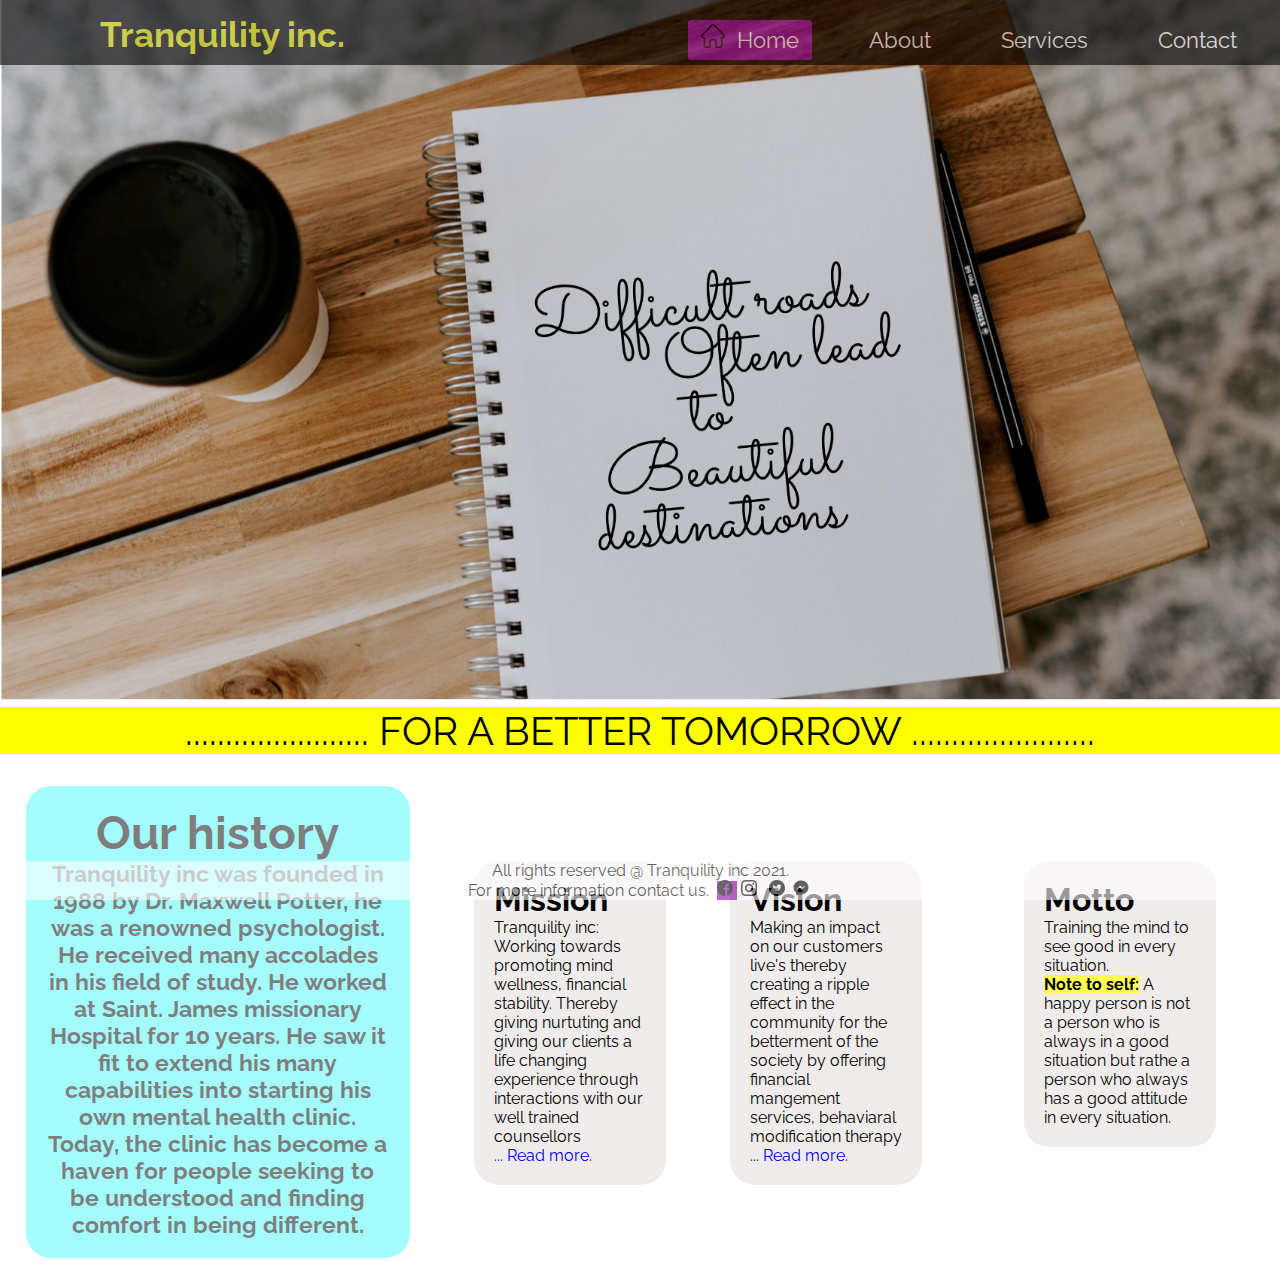
<file: index.html>
<!DOCTYPE html>
<html>

<head>

    <meta charset="UTF-8">
    <meta name="viewport" content="width=device-width, initial-scale=1.0">
    <link rel="preconnect" href="https://fonts.gstatic.com">
    <link href="https://fonts.googleapis.com/css2?family=Raleway:wght@300&display=swap" rel="stylesheet">
    <link href="https://fonts.googleapis.com/css2?family=Acme&display=swap" rel="stylesheet">
    <link href="https://fonts.googleapis.com/css2?family=Yusei+Magic&display=swap" rel="stylesheet">
    <link href="https://fonts.googleapis.com/css2?family=Hammersmith+One&display=swap" rel="stylesheet">
    <link href="https://fonts.googleapis.com/css2?family=Sriracha&display=swap" rel="stylesheet">
    <link href="https://fonts.googleapis.com/css2?family=Josefin+Sans:ital,wght@1,700&display=swap" rel="stylesheet">
    <link href="https://fonts.googleapis.com/css2?family=Akaya+Telivigala&display=swap" rel="stylesheet">
    <link rel="stylesheet" href="style.css">
    <link href="https://fonts.googleapis.com/css2?family=Raleway:wght@300&display=swap" rel="stylesheet">

    <title>Home Page</title>

    <style>
        body {
            overflow: scroll;
            font-family: Raleway;
        }
        
        #home {
            width: 100%;
            height: 700px;
            /* background: url("IMAGES/w1.png"); */
            background: url("IMAGES/lj.png");
            background-size: cover;
        }
        
        #b4 {
            margin-left: 2%;
            margin-top: 25px;
            border-radius: 25px;
           text-align: center;
            background-color:rgb(77, 250, 250);
           opacity: 0.5;
            padding: 20px;
            max-width: 30%;
            height: fit-content;
            color: black;
            float: left;
            font-size: 23px;
        }
        
        #b1 {
            margin-left: 5%;
            margin-top: 100px;
            border-radius: 25px;
            background: rgb(241, 236, 236);
            padding: 20px;
            max-width: 15%;
            height: auto;
            float: left;
        }
        
        #b2 {
            margin-left: 5%;
            margin-top: 100px;
            border-radius: 25px;
            background: rgb(241, 236, 236);
            padding: 20px;
            width: 15%;
            height: auto;
            float: left;
        }
        
        #b3 {
            margin-right: 5%;
            margin-top: 100px;
            border-radius: 25px;
            background: rgb(241, 236, 236);
            padding: 20px;
            width: 15%;
            height: auto;
            float: right;
            box-shadow: rgb(20, 20, 20);
        }
        
        #wel {
            height: fit-content;
            color: black;
            background-color:yellow;
            font-family: 'Raleway', sans-serif;
            text-align: center;
            font-size: 40px;
            margin-top: 7px;
            margin-bottom: 7px;
           
        }
        
    </style>
</head>

<body>
    <!-- nav menu -->
    <nav>

        <label class="logo">Tranquility inc.</label>
        <ul>
            <li>
                <a class="active" href="index.html"><img src="IMAGES/home.png">&nbsp; Home</a>
            </li>
            <li>
                <a href="aboutus.html"><img src="IMAGES/question.png">&nbsp;About</a>
            </li>
            <li>
                <a href="services.html"><img src="IMAGES/call-center.png">&nbsp;Services</a>
            </li>
            <li>
                <a href="contactus.html"><img src="IMAGES/call.png">&nbsp;Contact</a>
            </li>

        </ul>
    </nav>

    <!-- image -->
    <div id="home">
    </div>

    <!-- TITLE-->
    <div id="wel">....................... FOR A BETTER TOMORROW .......................</div>

     <!-- Explanation divs -->
    <div style="background-color: white; height: 500px;">
        <div id="b4">
            <h1 style="color:black; font-weight: bolder;">Our history</h1>

            <p style="font-weight: bold; color: black; font-weight: bold;">
                Tranquility inc was founded in 1988 by Dr. Maxwell Potter, he was a renowned psychologist. He received many accolades in his field of study. He worked at Saint. James missionary Hospital for 10 years. He saw it fit to extend his many capabilities into
                starting his own mental health clinic. Today, the clinic has become a haven for people seeking to be understood and finding comfort in being different.
            </p>

        </div>

        <div id="b1">
            <h1>Mission</h1>
            <p>
                Tranquility inc: Working towards promoting mind wellness, financial stability. Thereby giving nurtuting and giving our clients a life changing experience through interactions with our well trained counsellors</br><a href="aboutus.html">...
                    Read more.</a>
            </p>
        </div>

        <div id="b2">
            <h1>Vision</h1>
            <p> Making an impact on our customers live's thereby creating a ripple effect in the community for the betterment of the society by offering financial mangement services, behaviaral modification therapy ...
                <a href="aboutus.html">
                Read more.</a>
            </p>

        </div>
        <div id="b3">
            <h1>Motto</h1>
            <p>
                Training the mind to see good in every situation.
                </br>
                <mark style="background-color: rgb(255, 255, 81); font-weight: bold;">
                
                Note to self:</mark> A happy person is not a person who is always in a good situation but rathe a person who always has a good attitude in every situation.
            </p>
        </div>
    </div>

    <!-- Footer -->

    <div id="footer">
        <p style="color: black;">All rights reserved @ Tranquility inc 2021.
        </p>
        <p style="color: black;"> For more information
    
            <a href="contact,html" style="color: black;">contact us.</a>&nbsp;
    
            <a class="active" href="#" style="color: black;"><img src="IMAGES/facebook.png">&nbsp;</a>
    
            <a href="#" style="color: white;"><img src="IMAGES/instagram.jpg"> &nbsp;</a>
    
            <a href="#" style="color: white;"><img src="IMAGES/twitter.jpg">&nbsp;</a>
    
            <a href="#" style="color: white;"><img src="IMAGES/messenger.png">&nbsp;</a>
        </p>
      </div>

    


</body>

</html>
</file>
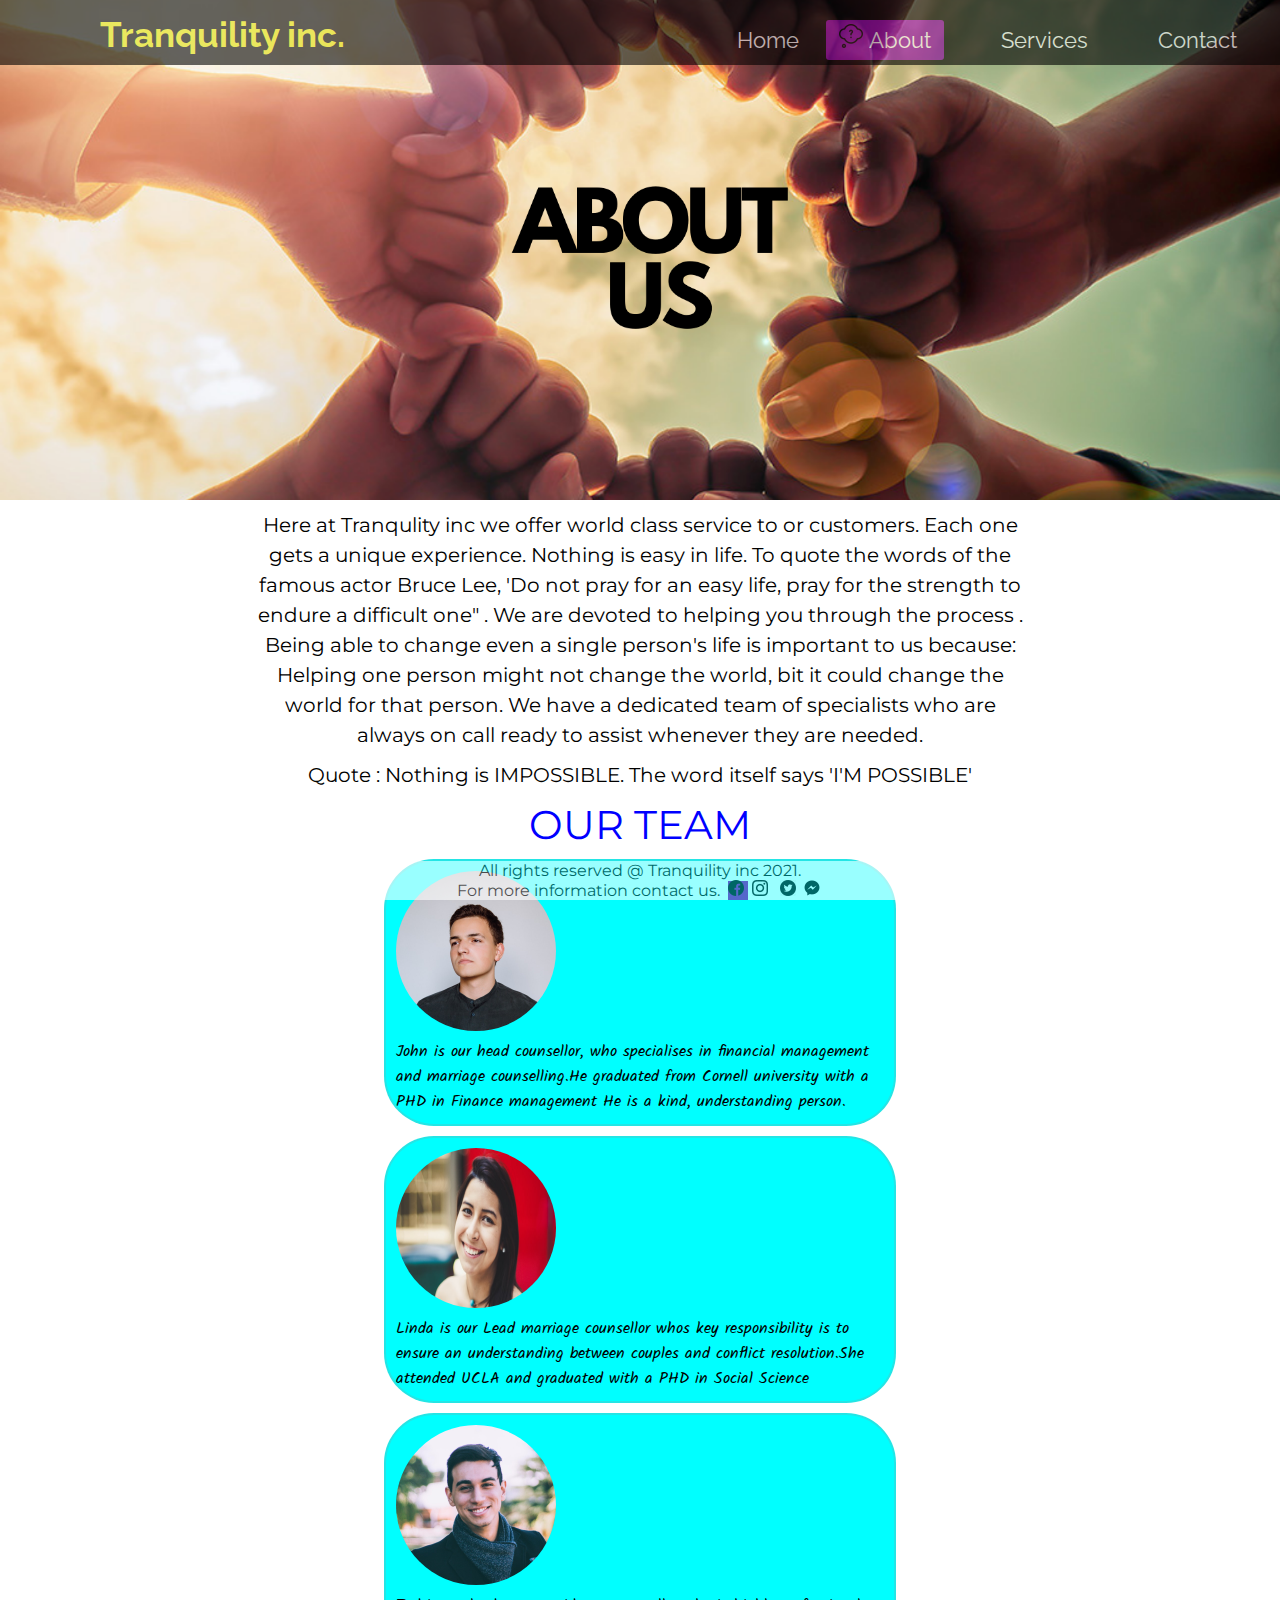
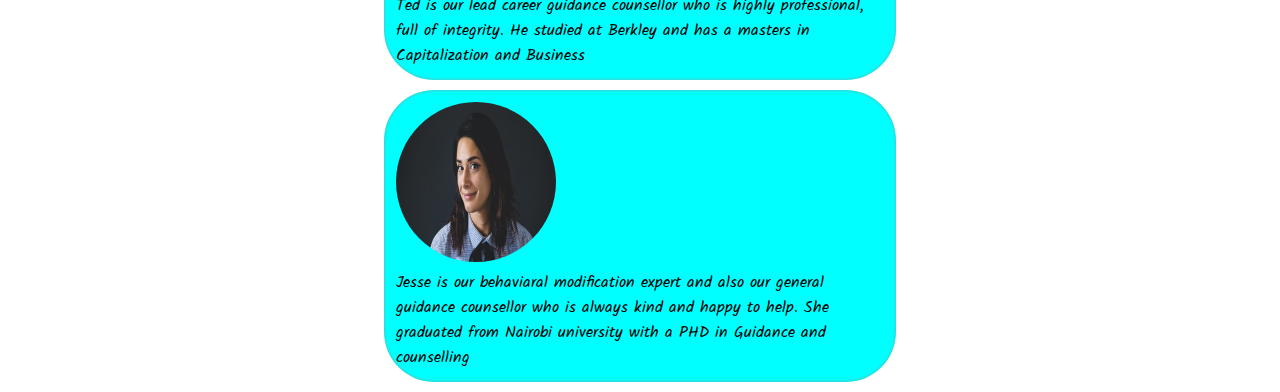
<file: aboutus.html>
<!DOCTYPE html>
<html><title>About Us</title>
<meta name="viewport" content="width=device-width, initial-scale=1.0">
<link rel="stylesheet" href="style.css">
<link rel="preconnect" href="https://fonts.gstatic.com">
<link href="https://fonts.googleapis.com/css2?family=Raleway:wght@300&display=swap" rel="stylesheet">
<link href="https://fonts.googleapis.com/css2?family=Montserrat:wght@300&display=swap" rel="stylesheet">
<link href="https://fonts.googleapis.com/css2?family=Kalam&display=swap" rel="stylesheet">
<style>
    body{
        overflow: scroll;
    }
  #team {
            width: 100%;
            height: 500px;
            background: url('IMAGES/aboutus.png');
            background-size: cover;
           
        }
        .intro{
            text-align: center;
            margin-top: 10px;
            padding-left: 20%;
            padding-right: 20%;
            font-family: 'Montserrat', sans-serif;
            font-size: 20px;
            line-height: 30px;
        }
        #t{
            text-align: center;
            margin-top: 10px;
            padding-left: 20%;
            padding-right: 20%;
            font-family: 'Montserrat', sans-serif;
            font-size: 40px;
            color: blue;
           
        }
        .images {
    margin-left: 30%;
    margin-right: 30%;
    border: 2px;
    border-style: solid;
    margin-top: 10px;
    margin-bottom: 10px;
    border-radius: 50px;
    border-color: rgba(156, 141, 141, 0.233);
    padding: 10px;
    background-color: aqua;
    font-family: 'Kalam', cursive;
    
}

.avatar_team {
    height: fit-content;
}
</style>
<body>
    <nav>

        <label class="logo">Tranquility inc.</label>
        <ul>
            <li>
                <a href="index.html"><img src="IMAGES/home.png">&nbsp; Home</a>
            </li>
            <li>
                <a class="active" href="aboutus.html"><img src="IMAGES/question.png">&nbsp;About</a>
            </li>
            <li>
                <a href="services.html"><img src="IMAGES/call-center.png">&nbsp;Services</a>
            </li>
            <li>
                <a href="contactus.html"><img src="IMAGES/call.png">&nbsp;Contact</a>
            </li>

        </ul>
    </nav>

   
    
    <div id="team"></div>

    <p class="intro">
        Here at Tranqulity inc we offer world class service to or customers.
        Each one gets a unique experience. Nothing is easy in life.
         To quote the words of the famous actor Bruce Lee, 'Do not pray for an easy life, pray for the strength to endure a difficult one"  . We are devoted to helping you through the process . Being able to change even a single person's life is important to us because: Helping one person might not change the world, bit it could change the world for that person. 
        We have a dedicated team of specialists who are always on call ready to assist whenever they are needed.
    </p>
    
    <p class="intro">
        Quote : 
Nothing is IMPOSSIBLE. 
The word itself says 'I'M POSSIBLE'
    </p>

    <p id="t">OUR TEAM</p>

    <div class="avatar_team">
        
        <div class="images">
            <!-- image 1 -->

            <p>
                <img src="IMAGES/image1.jpg" style="border-radius: 50%; width: 160px;height: 160px; margin-right: 30PX;border: 2px;"> </br> John is our head counsellor, who specialises in financial management and marriage counselling.He graduated from Cornell university with a PHD in Finance management
                 He is a kind,
                understanding person.
            </p>
        </div>


        <!-- image 2 -->
        <div class="images">
            <p>
                <img src="IMAGES/image2.jpg" style="border-radius: 50%; width: 160px;height: 160px;margin-right: 30PX; ">
                </br>
                Linda is our Lead marriage counsellor whos key responsibility is to ensure an understanding between couples and conflict resolution.She attended UCLA and graduated with a PHD in Social Science
            </p>
        </div>

        <!-- image 3 -->
        <div class="images">
            <p>
                <img src="IMAGES/image3.jpg" style="border-radius: 50%; width: 160px;height: 160px;margin-right: 30PX;">
                </br>
                Ted is our lead career guidance counsellor who is highly professional, full of integrity.
                He studied at Berkley and has a masters in Capitalization and Business
            </p>
        </div>
        <!-- image 4 -->
        <div class="images">
            <p>
                <img src="IMAGES/image4.jpg" style="border-radius: 50%; width: 160px;height: 160px;">
                </br>
                Jesse is our behaviaral modification expert and also our general guidance counsellor who is always kind and happy to help. She graduated from Nairobi university with a PHD in Guidance and counselling
            </p>
        </div>

    <div id="footer">
        <p style="color: black;">All rights reserved @ Tranquility inc 2021.
        </p>
        <p style="color: black;"> For more information
    
            <a href="contact,html" style="color: black;">contact us.</a>&nbsp;
    
            <a class="active" href="#" style="color: black;"><img src="IMAGES/facebook.png">&nbsp;</a>
    
            <a href="#" style="color: white;"><img src="IMAGES/instagram.jpg"> &nbsp;</a>
    
            <a href="#" style="color: white;"><img src="IMAGES/twitter.jpg">&nbsp;</a>
    
            <a href="#" style="color: white;"><img src="IMAGES/messenger.png">&nbsp;</a>
        </p>
      </div>
</body>
</html>
</file>
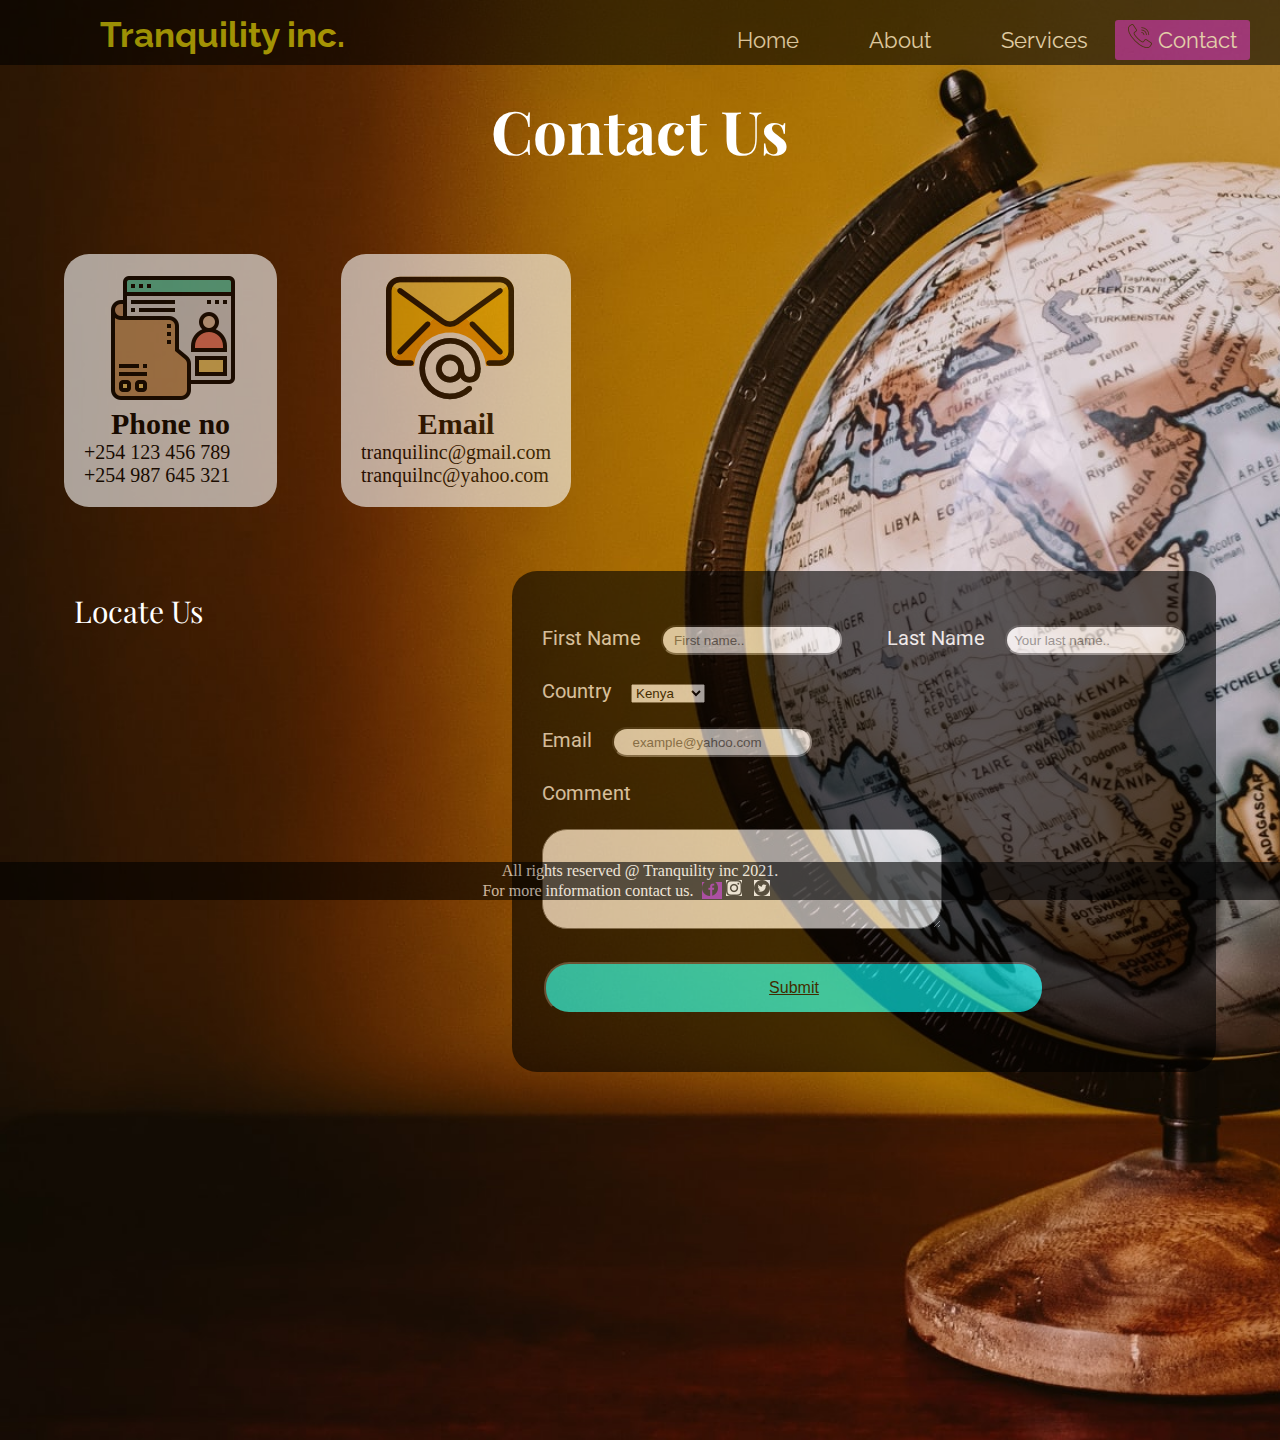
<file: contactus.html>
<!DOCTYPE html>
<html>
    <head><title>Contact us</title>
        <meta name="viewport" content="width=device-width, initial-scale=1.0">
        <link rel="stylesheet" href="style.css">
        <link rel="preconnect" href="https://fonts.gstatic.com">
<link href="https://fonts.googleapis.com/css2?family=Roboto:wght@300&display=swap" rel="stylesheet">
<link href="https://fonts.googleapis.com/css2?family=Raleway:wght@300&display=swap" rel="stylesheet">
<link href="https://fonts.googleapis.com/css2?family=Playfair+Display:wght@800&display=swap" rel="stylesheet">
        <style>
            body{
                overflow: scroll;
                color: blue;
                background-image: url('IMAGES/globe.jpg');
                background-repeat: no-repeat;
                background-size: cover;
            }
            .address{
                background-color: black;
                opacity: 0.6;
                height: 40%;
                border-radius: 25px;
                color: white;
                font-size: 20px;
                margin-top: 5%;
                padding: 30px;
                float: right;
                margin-left: 5%;
                margin-right: 5%;
                font-family: Roboto;

                
            }
            .loc{
                
               margin: 5%;
               width: 100%;
               
            }

            .heading{
                font-family: 'Playfair Display', serif;
                padding-left: 10px;
                margin-top: 20px;
                font-size: 30px;
                color: white;
                float: left;
                
                
                
            }
            .button {
                background-color: aqua;
                color: black;
                padding: 15px 32px;
                text-align: center;
                text-decoration: underline;
                display: inline-block;
                border-radius: 25px;
                font-size: 16px;
                margin: 4px 2px;
                cursor: pointer;
                width: 500px;
}
            .con{
                color: white;
                text-align: center;
                font-size: 30px;
                margin-bottom:20px;
                font-family: 'Playfair Display', serif;
            }
            .dir{
                background-color: white;
                opacity: 0.6;
                color: black;
                float: left;
                width: auto;
                border-radius: 25px;
                height: 20%;
                padding: 20px;
                font-size: 20px;
                margin: 5%;

            }
            .mail{
                background-color: white;
                opacity: 0.6;
                color: black;
                float: left;
                width: auto;
                border-radius: 25px;
                height: 20%;
                padding: 20px;
                font-size: 20px;
                margin-top: 5%;
               

            }
        </style>
    </head>

    <body>
        <!-- Navigation bar -->
        <nav >

            <label class="logo">Tranquility inc.</label>
            <ul>
                <li>
                    <a href="index.html"><img src="IMAGES/home.png">&nbsp; Home</a>
                </li>
                <li>
                    <a href="aboutus.html"><img src="IMAGES/question.png">&nbsp;About</a>
                </li>
                <li>
                    <a href="services.html"><img src="IMAGES/call-center.png">&nbsp;Services</a>
                </li>
                <li>
                    <a class="active" href="contactus.html"><img src="IMAGES/call.png">&nbsp;Contact</a>
                </li>
    
            </ul><br>
        </nav> <br><br><br><br><br>

        <!-- Contacts -->
      <div class="con"><h1>Contact Us</h1></div>

      <div class="dir">
       &nbsp; &nbsp;  &nbsp;<img src="IMAGES/directory.png">&nbsp;&nbsp;&nbsp;&nbsp;<br>
       <h2 style="text-align: center;">Phone no</h2>
        <p>+254 123 456 789</p>
        <p>+254 987 645 321</p>
      </div>

      <!-- Email -->
       
      <div class="mail">
       &nbsp;&nbsp; &nbsp;&nbsp;<img src="IMAGES/email.png" >
        <h2 style="text-align: center;">Email</h2>
        <p>tranquilinc@gmail.com</p>
        <p>tranquilnc@yahoo.com</p>
      </div>


      <!-- FORM -->
      
        <div class="address" >
            
            <form><br>
          
              <label for="fname">First Name</label>&nbsp; &nbsp; 
              <input type="text" id="fname" name="firstname" placeholder="   First name.." style="height: 30px; border-radius: 25px;" >
              &nbsp; &nbsp; &nbsp; &nbsp;
              <label for="lname">Last Name</label>&nbsp; &nbsp; 
              <input type="text" id="lname" name="lastname" placeholder="  Your last name.." style="height: 30px; border-radius: 25px;"><br><br>
          
              <label for="country">Country</label>&nbsp; &nbsp; 
              <select id="country" name="country" ><br><br>
                <option value="kenya">Kenya</option>
                <option value="australia">Australia</option>
                <option value="canada">Canada</option>
                <option value="usa">USA</option>
              </select><br><br>

              <label for="lname">Email</label>&nbsp; &nbsp; 
              <input type="text" id="mail" name="email" placeholder="     example@yahoo.com" style="height: 30px; width: 200px; border-radius: 25px;"><br><br>
          
              <label for="subject">Comment</label><br><br>
              <textarea id="subject" name="subject" style="height:100px; width: 400px; border-radius: 25px;"></textarea><br><br>
          
              <input type="submit" value="Submit" class="button"><br><br>
          
            </form>
          </div>

          <!-- MAP -->
          <div class="loc">
            <br><p class="heading">Locate Us</p> <br>
            <iframe src="https://www.google.com/maps/embed?pb=!1m18!1m12!1m3!1d2438.947173089202!2d4.953646715531984!3d52.3169610797763!2m3!1f0!2f0!3f0!3m2!1i1024!2i768!4f13.1!3m3!1m2!1s0x47c60bfa8822ed65%3A0xe574f25f539592b6!2sCounselling%20Center%20Changes!5e0!3m2!1sen!2ske!4v1613768629580!5m2!1sen!2ske" width="500" height="300" style="border:0;" allowfullscreen="" loading="lazy"></iframe>
            
          </div>

          <div style="background-color: black;" id="footer">
            <p style="color: white;">All rights reserved @ Tranquility inc 2021.
            </p>
            <p style="color: white;"> For more information
        
                <a href="contact,html" style="color: white;">contact us.</a>&nbsp;
        
                <a class="active" href="#" style="color: white;"><img src="IMAGES/facebook.png">&nbsp;</a>
        
                <a href="#" style="color: white;"><img src="IMAGES/instagram.jpg"> &nbsp;</a>
        
                <a href="#" style="color: white;"><img src="IMAGES/twitter.jpg">&nbsp;</a>
        
                <a href="#" style="color: white;"><img src="IMAGES/messenger.png">&nbsp;</a>
            </p>
          </div>
    
        </div>
    </body>
</html>
</file>
<file: style.css>
* {
    padding: 0;
    margin: 0;
    text-decoration: none;
    list-style: none;
    box-sizing: border-box;
}

body {
    font-family: montserrat;
    
}


/* LOGO */

label.logo {
  
    color: rgb(223, 223, 8);
   
    font-size: 35px;
    font-family: 'Raleway', sans-serif;
    line-height: 70px;
    padding: 0 100px;
    font-weight: bold;
}


/* bg-color,font,height,width in navbar */

nav {
    background-color: black;
    opacity: 0.6;
    
    height: 65px;
    width: 100%;
    position: fixed;
}


/*NavBar List styling */

nav ul {
    float: right;
    margin-right: 25px;
    font-family: 'Raleway', sans-serif;
}


/*NavBar Unordered List styling */

nav ul li {
    display: inline-block;
    line-height: 80px;
    margin: 0 5px;
}


/*NavBar Unordered List with Active Link styling */

nav ul li a {
    color: white;
    font-size: 22px;
    padding: 7px 13px;
    border-radius: 3px;
}


/* Navbar Active link color */

a.active {
    background: rgb(141, 4, 168);
    transition: .5s;
}


/* Navbar hover link color */

a:hover {
    
    background: aqua;
    cursor: pointer;
    transition: .5s;
}

.footer {
    left: 0;
    bottom: 0;
    width: 100%;
    color: black;
    text-align: center;
    height: 500px;
    font-size: 1.5rem;
    margin-top: 50px;
    font-family: 'Raleway', sans-serif;
}

#footer {
    position: fixed;
    left: 0;
    bottom: 0;
    width: 100%;
    background-color: white;
    opacity: 0.6;
    color: white;
    text-align: center;
 }




@media (min-width: 640px) {
    #b4 {
        max-width: 80%;
        display: block;
    }
    #b1 {
        width: 60%;
        display: block;
    }
    #b2 {
        width: 60%;
        display: block;
    }
    #b3 {
        width: 60%;
        display: block;
    }
}

@media (min-width: 768px) {
    #b4 {
        width: 100%;
        float: left;
        
    }
    #b1 {
        width: 60%;
        float: left;
    }
    #b2 {
        width: 60%;
        float: left;
       
    }
    #b3 {
        width: 60%;
        float: left;
       
    }
}

@media (min-width: 1024px) {
    #b4 {
        width: 80%;
        float: left;
       
       
    }
    #b1 {
        width: 60%;
        float: left;
       
    }
    #b2 {
        width: 60%;
        float: left;
       
    }
    #b3 {
        width: 60%;
        float: left;
       
    }
}

@media (min-width: 1200px) {
    #b4 {
        width: 80%;
        float: left;
       
    }
    #b1 {
        width: 60%;
        float: left;
       
    }
    #b2 {
        width: 60%;
        float: left;
       
    }
    #b3 {
        width: 60%;
        float: left;
       
    }
}
</file>
